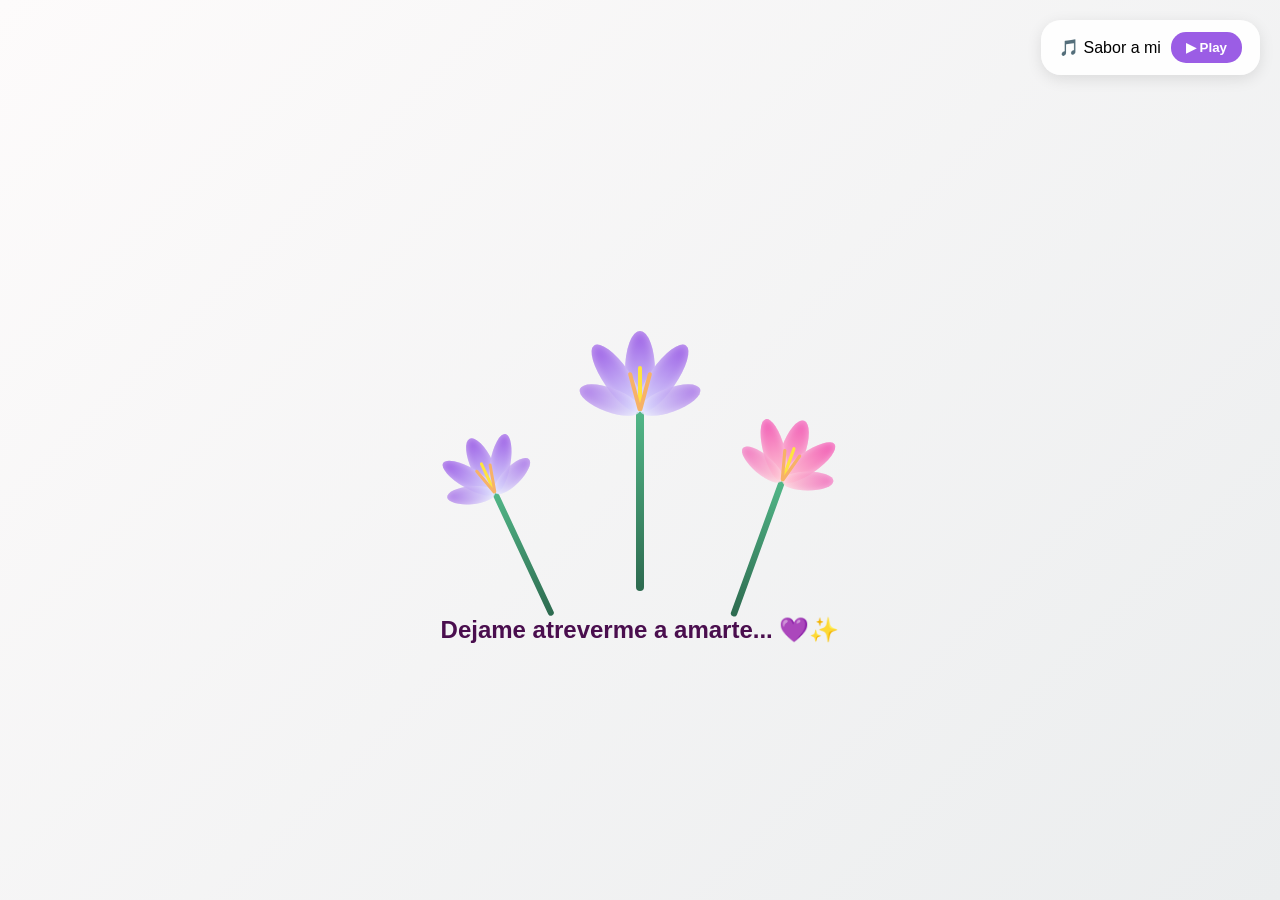
<file: index.html>
<!DOCTYPE html>
<html lang="es">
<head>
    <meta charset="UTF-8">
    <meta name="viewport" content="width=device-width, initial-scale=1.0">
    <title>Un Jardín de Lirios para Ti</title>

    <style>
        body {
            margin: 0;
            height: 100vh;
            display: flex;
            flex-direction: column;
            justify-content: center;
            align-items: center;
            background: linear-gradient(135deg, #fdfbfb 0%, #ebedee 100%);
            font-family: 'Segoe UI', sans-serif;
            overflow: hidden;
        }

        .reproductor {
            position: absolute;
            top: 20px;
            right: 20px;
            background: rgba(255,255,255,0.9);
            padding: 12px 18px;
            border-radius: 20px;
            box-shadow: 0 4px 15px rgba(0,0,0,0.1);
            display: flex;
            align-items: center;
            gap: 10px;
            z-index: 100;
        }

        .btn-musica {
            background: #9b5de5;
            color: white;
            border: none;
            padding: 8px 15px;
            border-radius: 15px;
            cursor: pointer;
            font-weight: bold;
            transition: 0.3s;
        }

        .btn-musica:hover {
            background: #f15bb5;
        }

        .jardin {
            position: relative;
            width: 500px;
            height: 350px;
            display: flex;
            justify-content: center;
            align-items: flex-end;
        }

        .lirio-contenedor {
            position: absolute;
            display: flex;
            flex-direction: column;
            align-items: center;
            transform-origin: bottom center;
        }

        .lirio-centro {
            transform: scale(1);
            z-index: 5;
        }

        .lirio-izq {
            transform: scale(0.75) rotate(-25deg) translate(-120px, -20px);
        }

        .lirio-der {
            transform: scale(0.8) rotate(20deg) translate(120px, -10px);
        }

        .tallo {
            width: 8px;
            height: 180px;
            background: linear-gradient(to top, #2d6a4f, #52b788);
            border-radius: 4px;
        }

        .flor-cabeza {
            position: relative;
            width: 100px;
            height: 100px;
            margin-bottom: -20px;
            animation: balanceo 4s ease-in-out infinite alternate;
        }

        .petalo-lirio {
            position: absolute;
            bottom: 20px;
            left: 35px;
            width: 30px;
            height: 80px;
            background: linear-gradient(to top, #dee2ff, #9b5de5);
            border-radius: 50%;
            transform-origin: bottom center;
            box-shadow: inset 0 0 10px rgba(255,255,255,0.5);
        }

        .lirio-der .petalo-lirio {
            background: linear-gradient(to top, #ffccd5, #f15bb5);
        }

        .pl1 { transform: rotate(0deg); }
        .pl2 { transform: rotate(35deg) scaleX(0.9); }
        .pl3 { transform: rotate(-35deg) scaleX(0.9); }
        .pl4 { transform: rotate(70deg) scale(0.8); opacity: 0.8; }
        .pl5 { transform: rotate(-70deg) scale(0.8); opacity: 0.8; }

        /* Pistilos mejorados */
        .pistilo-centro {
            position: absolute;
            bottom: 20px;
            left: 48px;
            width: 4px;
            height: 45px;
            background: #fee440;
            border-radius: 2px;
            z-index: 10;
        }
        .pistilo-izq {
            position: absolute;
            bottom: 20px;
            left: 48px;
            width: 4px;
            height: 40px;
            background: #f7b267;
            border-radius: 2px;
            z-index: 10;
            transform: rotate(-15deg);
            transform-origin: bottom center;
        }
        .pistilo-der {
            position: absolute;
            bottom: 20px;
            left: 48px;
            width: 4px;
            height: 40px;
            background: #f7b267;
            border-radius: 2px;
            z-index: 10;
            transform: rotate(15deg);
            transform-origin: bottom center;
        }

        .mensaje {
            margin-top: 40px;
            font-size: 1.5rem;
            color: #4a0e4e;
            font-weight: bold;
            text-align: center;
            max-width: 600px;
            opacity: 0;
            animation: aparecer 2.5s ease-in forwards;
            animation-delay: 1s;
        }

        @keyframes balanceo {
            0% { transform: rotate(-5deg); }
            100% { transform: rotate(5deg); }
        }

        @keyframes aparecer {
            to {
                opacity: 1;
                transform: translateY(-15px);
            }
        }
    </style>
</head>

<body>

    <div class="reproductor">
        <span>🎵 Sabor a mi</span>
        <button class="btn-musica" onclick="controlarMusica()">
            ▶ Play
        </button>
    </div>

    <!-- Se añade el contenedor para la API de YouTube de forma correcta -->
    <div style="position:absolute; top:-9999px; left:-9999px;">
        <div id="player"></div>
    </div>

    <div class="jardin">

        <div class="lirio-contenedor lirio-izq">
            <div class="flor-cabeza">
                <div class="pistilo-centro"></div>
                <div class="pistilo-izq"></div>
                <div class="pistilo-der"></div>
                <div class="petalo-lirio pl1"></div>
                <div class="petalo-lirio pl2"></div>
                <div class="petalo-lirio pl3"></div>
                <div class="petalo-lirio pl4"></div>
                <div class="petalo-lirio pl5"></div>
            </div>
            <div class="tallo"></div>
        </div>

        <div class="lirio-contenedor lirio-centro">
            <div class="flor-cabeza">
                <div class="pistilo-centro"></div>
                <div class="pistilo-izq"></div>
                <div class="pistilo-der"></div>
                <div class="petalo-lirio pl1"></div>
                <div class="petalo-lirio pl2"></div>
                <div class="petalo-lirio pl3"></div>
                <div class="petalo-lirio pl4"></div>
                <div class="petalo-lirio pl5"></div>
            </div>
            <div class="tallo"></div>
        </div>

        <div class="lirio-contenedor lirio-der">
            <div class="flor-cabeza">
                <div class="pistilo-centro"></div>
                <div class="pistilo-izq"></div>
                <div class="pistilo-der"></div>
                <div class="petalo-lirio pl1"></div>
                <div class="petalo-lirio pl2"></div>
                <div class="petalo-lirio pl3"></div>
                <div class="petalo-lirio pl4"></div>
                <div class="petalo-lirio pl5"></div>
            </div>
            <div class="tallo"></div>
        </div>

    </div>

    <div class="mensaje">
        Dejame atreverme a amarte... 💜✨
    </div>

    <!-- Carga de la API de YouTube -->
    <script src="https://www.youtube.com/iframe_api"></script>

    <script>
        let player;
        let sonando = false;

        // Esta función se ejecuta automáticamente cuando la API de YouTube está lista
        function onYouTubeIframeAPIReady() {
            player = new YT.Player('player', {
                height: '0',
                width: '0',
                videoId: 'RzShq35p8U0', // ID de "Tú y Yo - La Misma Gente"
                playerVars: {
                    'autoplay': 0,
                    'controls': 0,
                    'rel': 0
                }
            });
        }

        function controlarMusica() {
            const boton = document.querySelector('.btn-musica');
            
            if (!player || typeof player.playVideo !== 'function') {
                console.log("El reproductor aún está cargando...");
                return;
            }

            if (!sonando) {
                player.playVideo();
                boton.textContent = '⏸ Pause';
                sonando = true;
            } else {
                player.pauseVideo();
                boton.textContent = '▶ Play';
                sonando = false;
            }
        }
    </script>

</body>
</html>
</file>
